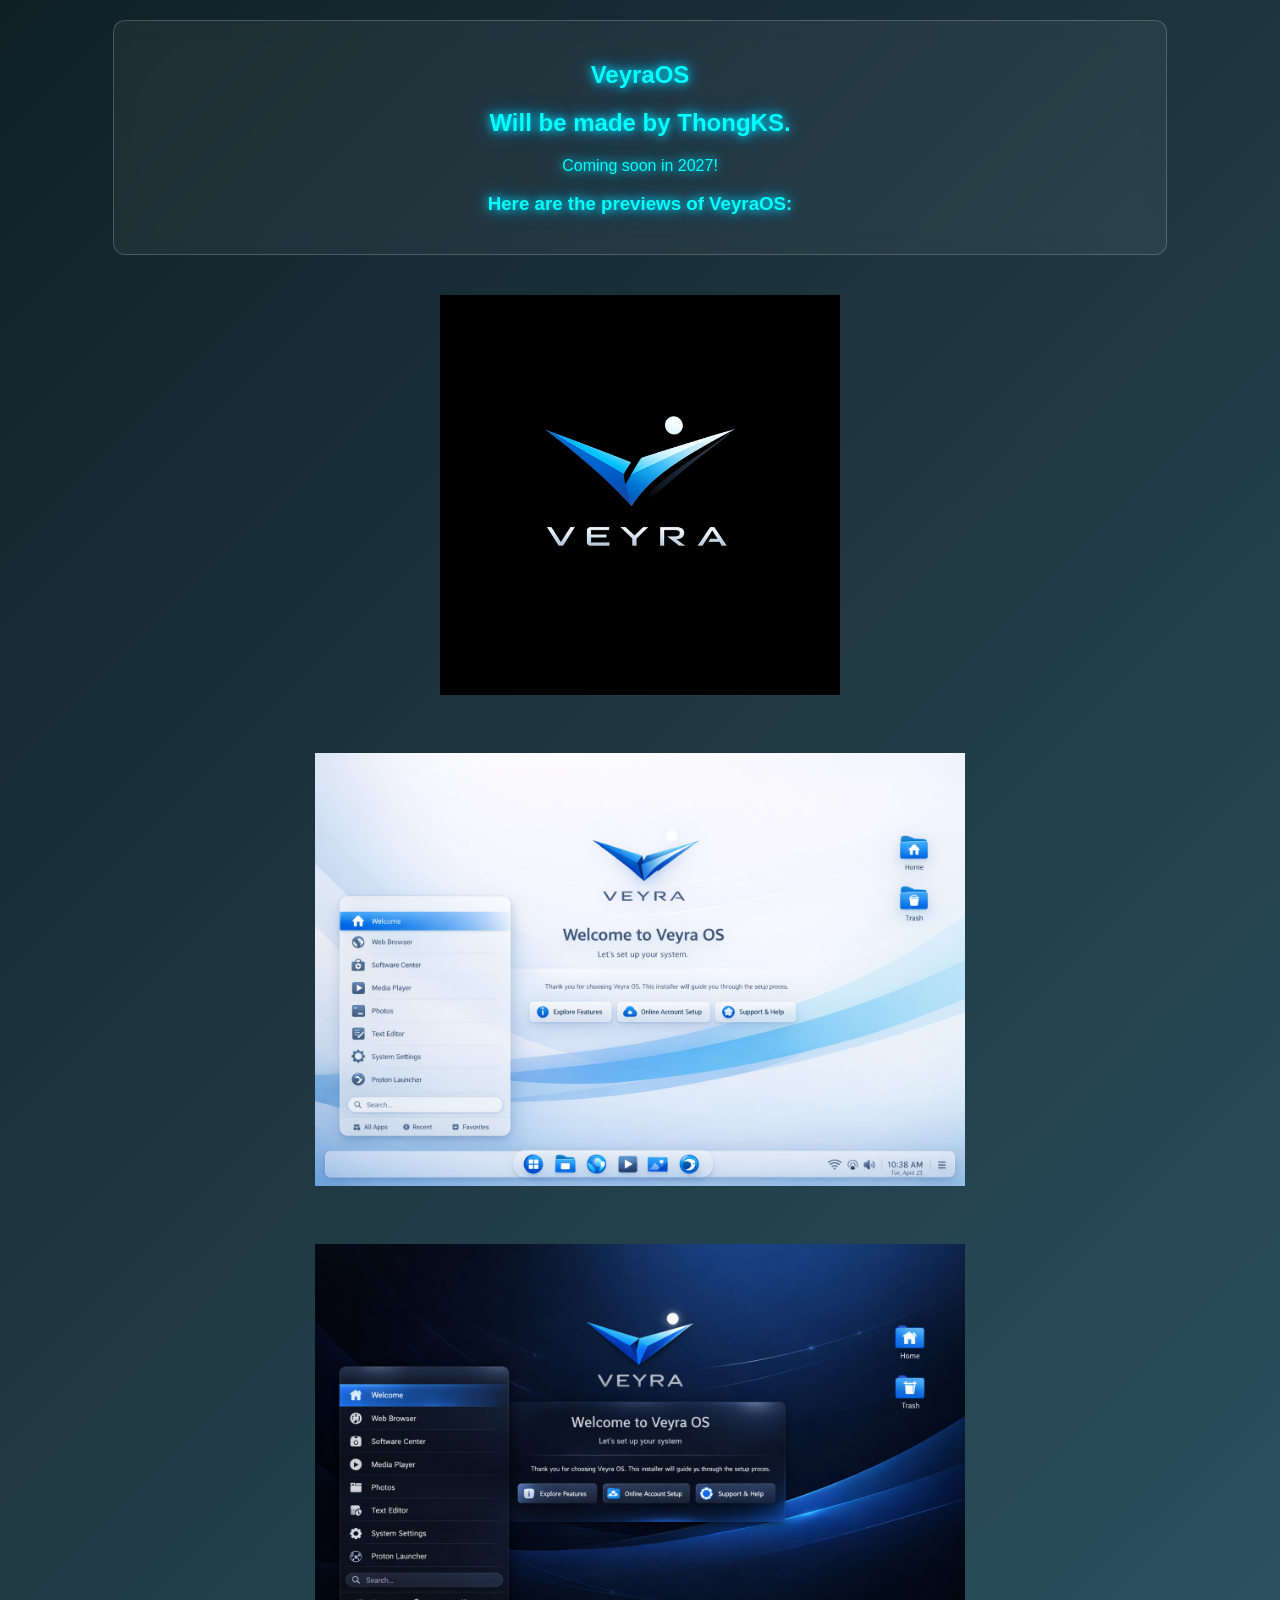
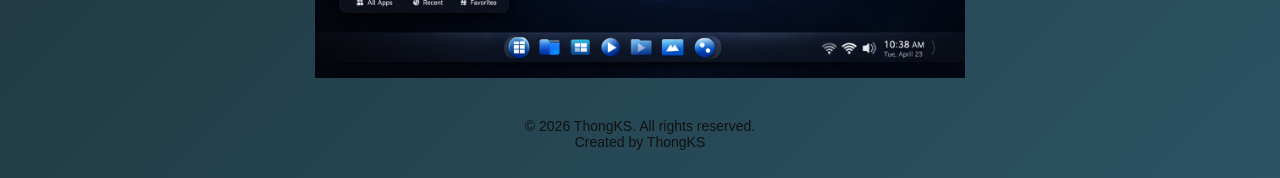
<file: index.html>
<!DOCTYPE html>
<html lang="en-US">
  <head>
    <meta charset="UTF-8">
    <meta name="viewport" content="width=device-width, initial-scale=1.0">
    <meta name="author" content="ThongKS">
    <title>VeyraOS</title>
    <link rel="stylesheet" href="style.css">
    <link rel="icon" type="image/png" sizes="16x16" href="icons/favicon-16x16.png">
    <link rel="icon" type="image/png" sizes="32x32" href="icons/favicon-32x32.png">
    <link rel="icon" type="image/png" sizes="192x192" href="icons/android-chrome-192x192.png">
    <link rel="icon" type="image/png" sizes="512x512" href="icons/android-chrome-512x512.png">
    <link rel="apple-touch-icon" sizes="180x180" href="icons/apple-touch-icon.png">
    <link rel="shortcut icon" href="icons/favicon.ico">
    <link rel="manifest" href="site.webmanifest">
  </head>
  <body>
    <section>
      <h1>VeyraOS</h1>
      <h2>Will be made by ThongKS.</h2>
      <p>Coming soon in 2027!</p>
      <h3>Here are the previews of VeyraOS:</h3>
    </section>
    <div class="gallery1">
      <img src="images/image_1777718425222.png" alt="VeyraOS Logo" title="VeyraOS Logo">
    </div>
    <br>
    <div class="gallery2">
      <img src="images/copilot_image_1777717639720.png" alt="VeyraOS Light Theme" title="VeyraOS Light Theme">
    </div>
    <br>
    <div class="gallery3">
      <img src="images/copilot_image_1777717643235.png" alt="VeyraOS Dark Theme" title="VeyraOS Dark Theme">
    </div>
    <footer>
      © 2026 ThongKS. All rights reserved. <br>
      Created by ThongKS
    </footer>
  </body>
</html>
</file>
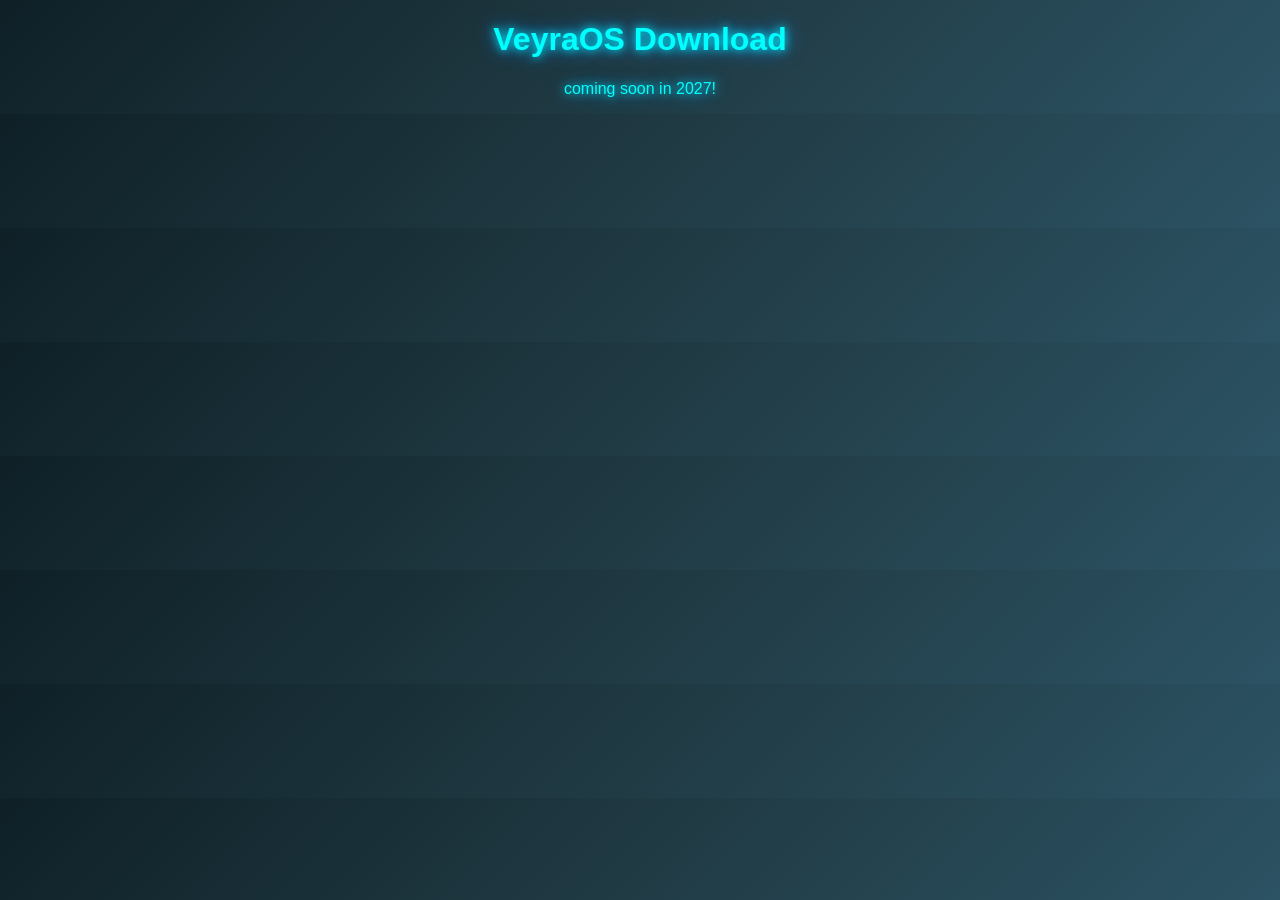
<file: download.html>
<!DOCTYPE html>
<html lang="en-US">
  <head>
    <meta charset="UTF-8">
    <meta name="viewport" content="width=device-width, initial-scale=1.0">
    <meta name="author" content="ThongKS">
    <title>VeyraOS Download</title>
    <link rel="stylesheet" href="style.css">
  </head>
  <body>
    <h1>VeyraOS Download</h1>
    <p>coming soon in 2027!</p>
  </body>
</html>
</file>
<file: style.css>
body {
  background: linear-gradient(135deg, #0f2027, #203a43, #2c5364);
  font-family: 'Segoe UI', sans-serif;
  text-align: center;
  color: #e0e0e0;
}

h1, h2, h3, p {
  color: #00ffff;
  text-shadow: 0 0 10px #00ffff, 0 0 20px #0088ff;
}

section {
  background: rgba(255, 255, 255, 0.05);
  border: 1px solid rgba(255, 255, 255, 0.2);
  border-radius: 12px;
  padding: 20px;
  margin: 20px auto;
  width: 80%;
  backdrop-filter: blur(10px);
}

a:hover {
  color: #ff00ff;
  text-shadow: 0 0 8px #ff00ff;
}

.gallery1, .gallery2, .gallery3{
  display: flex;
  justify-content: center;
}

.gallery1 img {
  max-width: 400px;
  height: auto;
  display: block;
  margin: 20px auto;
}

.gallery2 img, .gallery3 img {
  max-width: 650px;
  height: auto;
  display: block;
  margin: 20px auto;
}

footer {
  text-align: center; 
  padding: 20px; 
  font-size: 14px; 
  font-family: sans-serif;
  color: #111;
}
</file>
